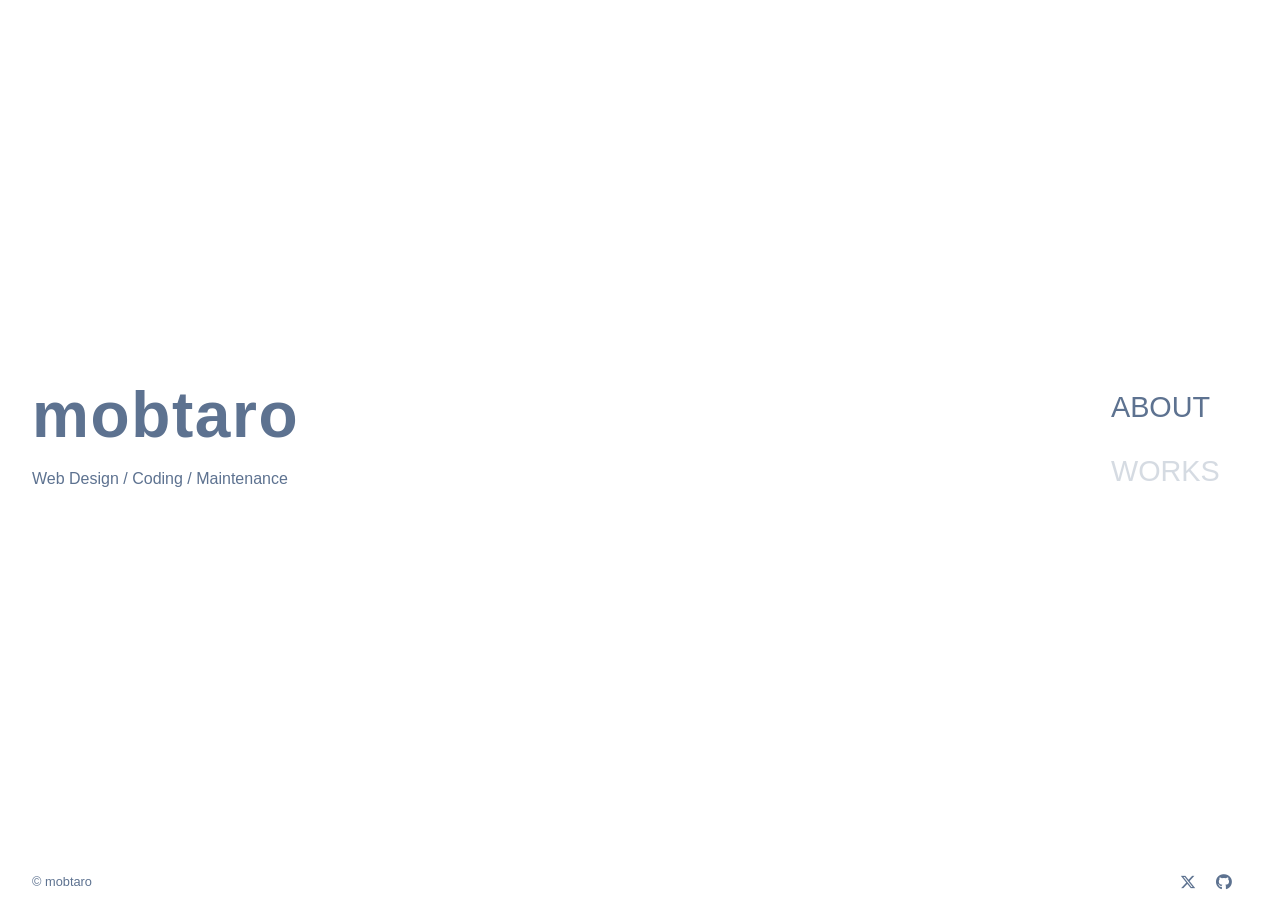
<file: index.html>
<!DOCTYPE html>
<html lang="ja">
<head>
<meta charset="UTF-8">
<meta name="viewport" content="width=device-width,initial-scale=1">
<link rel="shortcut icon" href="images/favicon.ico">
<title>mobtaro | HOME</title>
<meta name="description" content="mobtaroportfolio">
<meta name="keywords" content="tottokomobtaro,mobtaro,uchidayuri,内田有里,うちだゆり">
<link rel="stylesheet" href="css/reset.css">
<link rel="stylesheet" href="css/style.css">
<link rel="stylesheet" href="https://cdnjs.cloudflare.com/ajax/libs/font-awesome/6.5.0/css/all.min.css">
<script src="js/jquery-3.7.1.min.js" type="text/javascript"></script>
<script src="js/common.js" type="text/javascript"></script>

</head>

<body id="home">
    <div id="wrapper">

        <main class="fv">
            <section class="fv_content">
                <h1>mobtaro</h1>

                <p>Web Design / Coding / Maintenance</p>
            </section>

            <nav class="fv_nav" aria-label="Main navigation">
                <ul  class="fv_nav_list">
                    <li><a href="about.html">ABOUT</a></li>
                    <li><a href="works.html">WORKS</a></li>
                    <li><a href="contact.html">CONTACT</a></li>
                </ul>
            </nav>

        </main>

    </div><!---wrapper-->


    <footer>
        <p class="copy"><a href="index.html"><small>&copy; mobtaro</small></a></p>
        <div class="sns">
            <a href="https://x.com/mobtaroooo" target="_blank"><i class="fa-brands fa-x-twitter"></i></a>
            <a href="https://github.com/tottokomobtaro" target="_blank" ><i class="fa-brands fa-github"></i></a>
        </div>
    </footer>

</body>

</html>
</file>
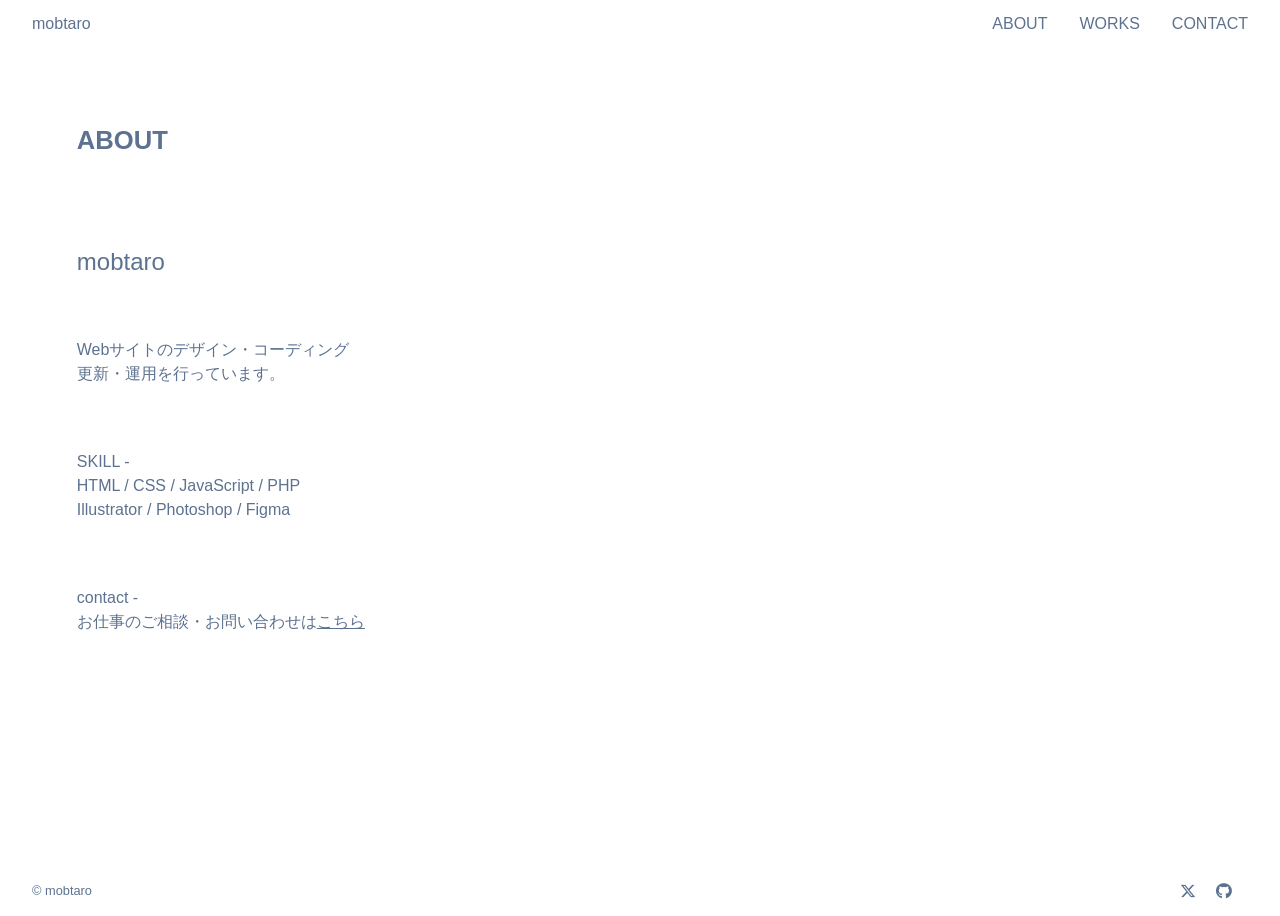
<file: about.html>
<!DOCTYPE html>
<html lang="ja">
<head>
<meta charset="UTF-8">
<meta name="viewport" content="width=device-width,initial-scale=1">
<link rel="shortcut icon" href="images/favicon.ico">
<title>mobtaro | ABOUT</title>
<meta name="description" content="mobtaroportfolio">
<meta name="keywords" content="tottokomobtaro,mobtaro,uchidayuri,内田有里,うちだゆり">
<link rel="stylesheet" href="css/reset.css">
<link rel="stylesheet" href="css/style.css">
<link rel="stylesheet" href="https://cdnjs.cloudflare.com/ajax/libs/font-awesome/6.5.0/css/all.min.css">
<script src="js/jquery-3.7.1.min.js" type="text/javascript"></script>
<script src="js/common.js" type="text/javascript"></script>

</head>

<body id="home">
    <div id="wrapper">
        <header>
            <div class="nav">
                <div class="logo"><a href="index.html" alt="logo">mobtaro</a></div>
                <nav>
                    <ul>
                        <li><a href="about.html">ABOUT</a></li>
                        <li><a href="works.html">WORKS</a></li>
                        <li><a href="contact.html">CONTACT</a></li>
                    </ul>
                </nav>
            </div>    
            
            <!---ハンバーガーメニュー--->
            <nav class="menu">
                <div class="hamburger">
                    <span></span>
                    <span></span>
                    <span></span>
                </div>
                <ul>
                    <li><a href="index.html">TOP</a></li>
                    <li><a href="about.html">ABOUT</a></li>
                    <li><a href="works.html">WORKS</a></li>
                    <li><a href="contact.html">CONTACT</a></li>
                </ul>
            </nav>
            <!---ハンバーガーメニュー--->
            
        </header>

        <main class="about">
            <h1>ABOUT</h1>

            <div class="about_text">
                <h2>mobtaro</h2>
                <p>
                    Webサイトのデザイン・コーディング<br>
                    更新・運用を行っています。
                </p>
                <p>
                    SKILL -<br>
                    HTML / CSS / JavaScript / PHP<br>
                    Illustrator / Photoshop / Figma
                </p>
                <p>
                    contact -<br>
                    お仕事のご相談・お問い合わせは<a href="contact.html">こちら</a>
                </p>
            </div>



        </main>

       

    </div><!---wrapper-->

    <footer>
        <p class="copy"><a href="index.html"><small>&copy; mobtaro</small></a></p>
        <div class="sns">
            <a href="https://x.com/mobtaroooo" target="_blank"><i class="fa-brands fa-x-twitter"></i></a>
            <a href="https://github.com/tottokomobtaro" target="_blank" ><i class="fa-brands fa-github"></i></a>
        </div>
    </footer>

</body>

</html>
</file>
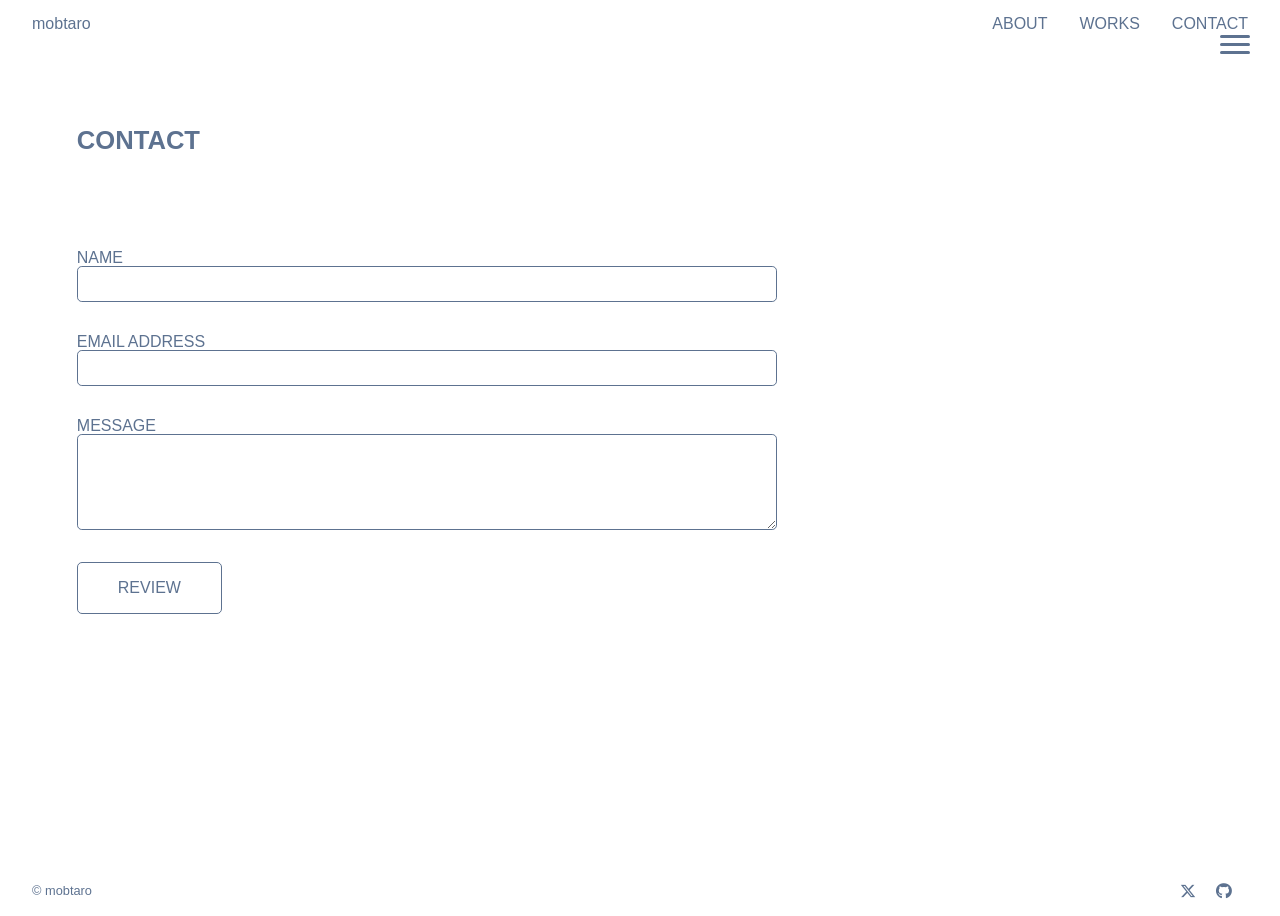
<file: contact.html>
<!DOCTYPE html>
<html lang="ja">
<head>
<meta charset="UTF-8">
<meta name="viewport" content="width=device-width,initial-scale=1">
<link rel="shortcut icon" href="images/favicon.ico">
<title>mobtaro | CONTACT</title>
<meta name="description" content="mobtaroportfolio">
<meta name="keywords" content="tottokomobtaro,mobtaro,uchidayuri,内田有里,うちだゆり">
<link rel="stylesheet" href="css/reset.css">
<link rel="stylesheet" href="css/style.css">
<link rel="stylesheet" href="https://cdnjs.cloudflare.com/ajax/libs/font-awesome/6.5.0/css/all.min.css">
<script src="js/jquery-3.7.1.min.js" type="text/javascript"></script>
<script src="js/common.js" type="text/javascript"></script>
<script src="js/contact.js" defer></script>

</head>

<body id="home">
    <div id="wrapper">
        <header>
            <div class="nav">
                <div class="logo"><a href="index.html" alt="logo">mobtaro</a></div>
                <nav>
                    <ul>
                        <li><a href="about.html">ABOUT</a></li>
                        <li><a href="works.html">WORKS</a></li>
                        <li><a href="contact.html">CONTACT</a></li>
                    </ul>
                </nav>
            </div>    
            
            <!---ハンバーガーメニュー--->
            <nav class="menu">
                <div class="hamburger">
                    <span></span>
                    <span></span>
                    <span></span>
                </div>
                <ul>
                    <li><a href="index.html">TOP</a></li>
                    <li><a href="about.html">ABOUT</a></li>
                    <li><a href="works.html">WORKS</a></li>
                    <li><a href="contact.html">CONTACT</a></li>
                </ul>
            </nav>
            <!---ハンバーガーメニュー--->
            
        </header>

        <main class="contact_p">
            <h1>CONTACT</h1>
            

            <div class="contact">
                <form id="contactForm" action="confirm.php" method="post">
                    <label for="name">NAME</label>
                    <input type="text" id="name" name="name" required>

                    <label for="email">EMAIL ADDRESS</label>
                    <input type="email" id="email" name="email" required>

                    <label for="message">MESSAGE</label>
                    <textarea id="message" name="message" rows="5" required></textarea>

                    <button type="submit" class="review">REVIEW</button>
                </form>
            </div>
        </main>

        
    </div><!---wrapper-->

    <footer>
        <p class="copy"><a href="index.html"><small>&copy; mobtaro</small></a></p>
        <div class="sns">
            <a href="https://x.com/mobtaroooo" target="_blank"><i class="fa-brands fa-x-twitter"></i></a>
            <a href="https://github.com/tottokomobtaro" target="_blank" ><i class="fa-brands fa-github"></i></a>
        </div>
    </footer>

</body>

</html>
</file>
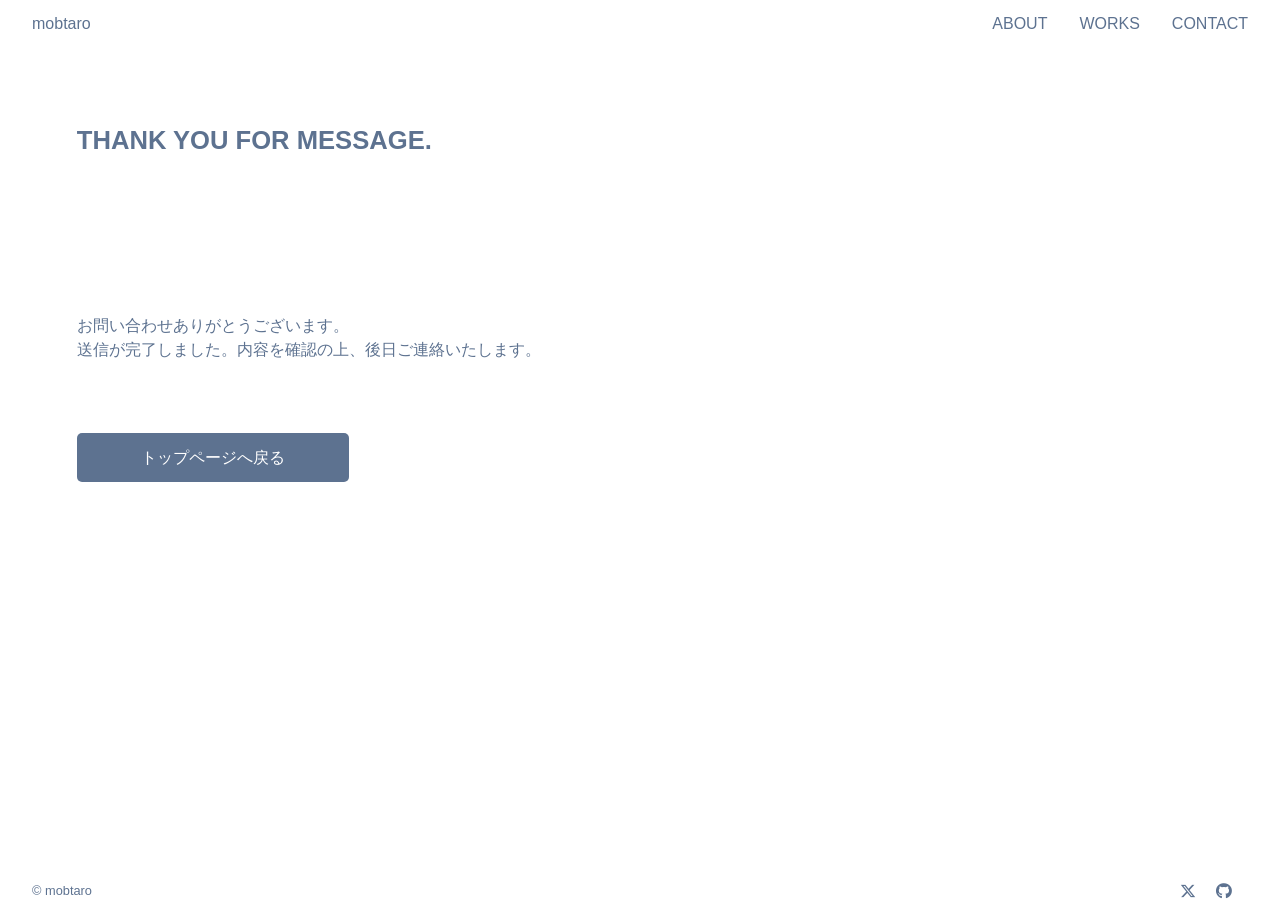
<file: thanks.html>
<!DOCTYPE html>
<html lang="ja">
<head>
<meta charset="UTF-8">
<meta name="viewport" content="width=device-width,initial-scale=1">
<link rel="shortcut icon" href="images/favicon.ico">
  <title>お問い合わせありがとうございました | mobtaro</title>
<meta name="description" content="mobtaroportfolio">
<meta name="keywords" content="tottokomobtaro,mobtaro,uchidayuri,内田有里,うちだゆり">
<link rel="stylesheet" href="css/reset.css">
<link rel="stylesheet" href="css/style.css">
<link rel="stylesheet" href="https://cdnjs.cloudflare.com/ajax/libs/font-awesome/6.5.0/css/all.min.css">
<script src="js/jquery-3.7.1.min.js" type="text/javascript"></script>
<script src="js/common.js" type="text/javascript"></script>
<script src="js/contact.js" defer></script>
</head>

<body id="home">
  <div id="wrapper">
        <header>
            <div class="nav">
                <div class="logo"><a href="index.html" alt="logo">mobtaro</a></div>
                <nav>
                    <ul>
                        <li><a href="about.html">ABOUT</a></li>
                        <li><a href="works.html">WORKS</a></li>
                        <li><a href="contact.html">CONTACT</a></li>
                    </ul>
                </nav>
            </div>    
            
            <!---ハンバーガーメニュー--->
            <nav class="menu">
                <div class="hamburger">
                    <span></span>
                    <span></span>
                    <span></span>
                </div>
                <ul>
                    <li><a href="index.html">TOP</a></li>
                    <li><a href="about.html">ABOUT</a></li>
                    <li><a href="works.html">WORKS</a></li>
                    <li><a href="contact.html">CONTACT</a></li>
                </ul>
            </nav>
            <!---ハンバーガーメニュー--->
            
        </header>

        <main class="contact_p">
            <h1>THANK YOU FOR MESSAGE.</h1>

            <div class="contact thanks">
                <p>
                    お問い合わせありがとうございます。<br>
                    送信が完了しました。内容を確認の上、後日ご連絡いたします。
                </p>
                <a href="index.html">トップページへ戻る</a>
            </div>
        </main>

    </div><!---wrapper-->

    <footer>
        <p class="copy"><a href="index.html"><small>&copy; mobtaro</small></a></p>
        <div class="sns">
            <a href="https://x.com/mobtaroooo" target="_blank"><i class="fa-brands fa-x-twitter"></i></a>
            <a href="https://github.com/tottokomobtaro" target="_blank" ><i class="fa-brands fa-github"></i></a>
        </div>
    </footer>

</body>
</html>
</file>
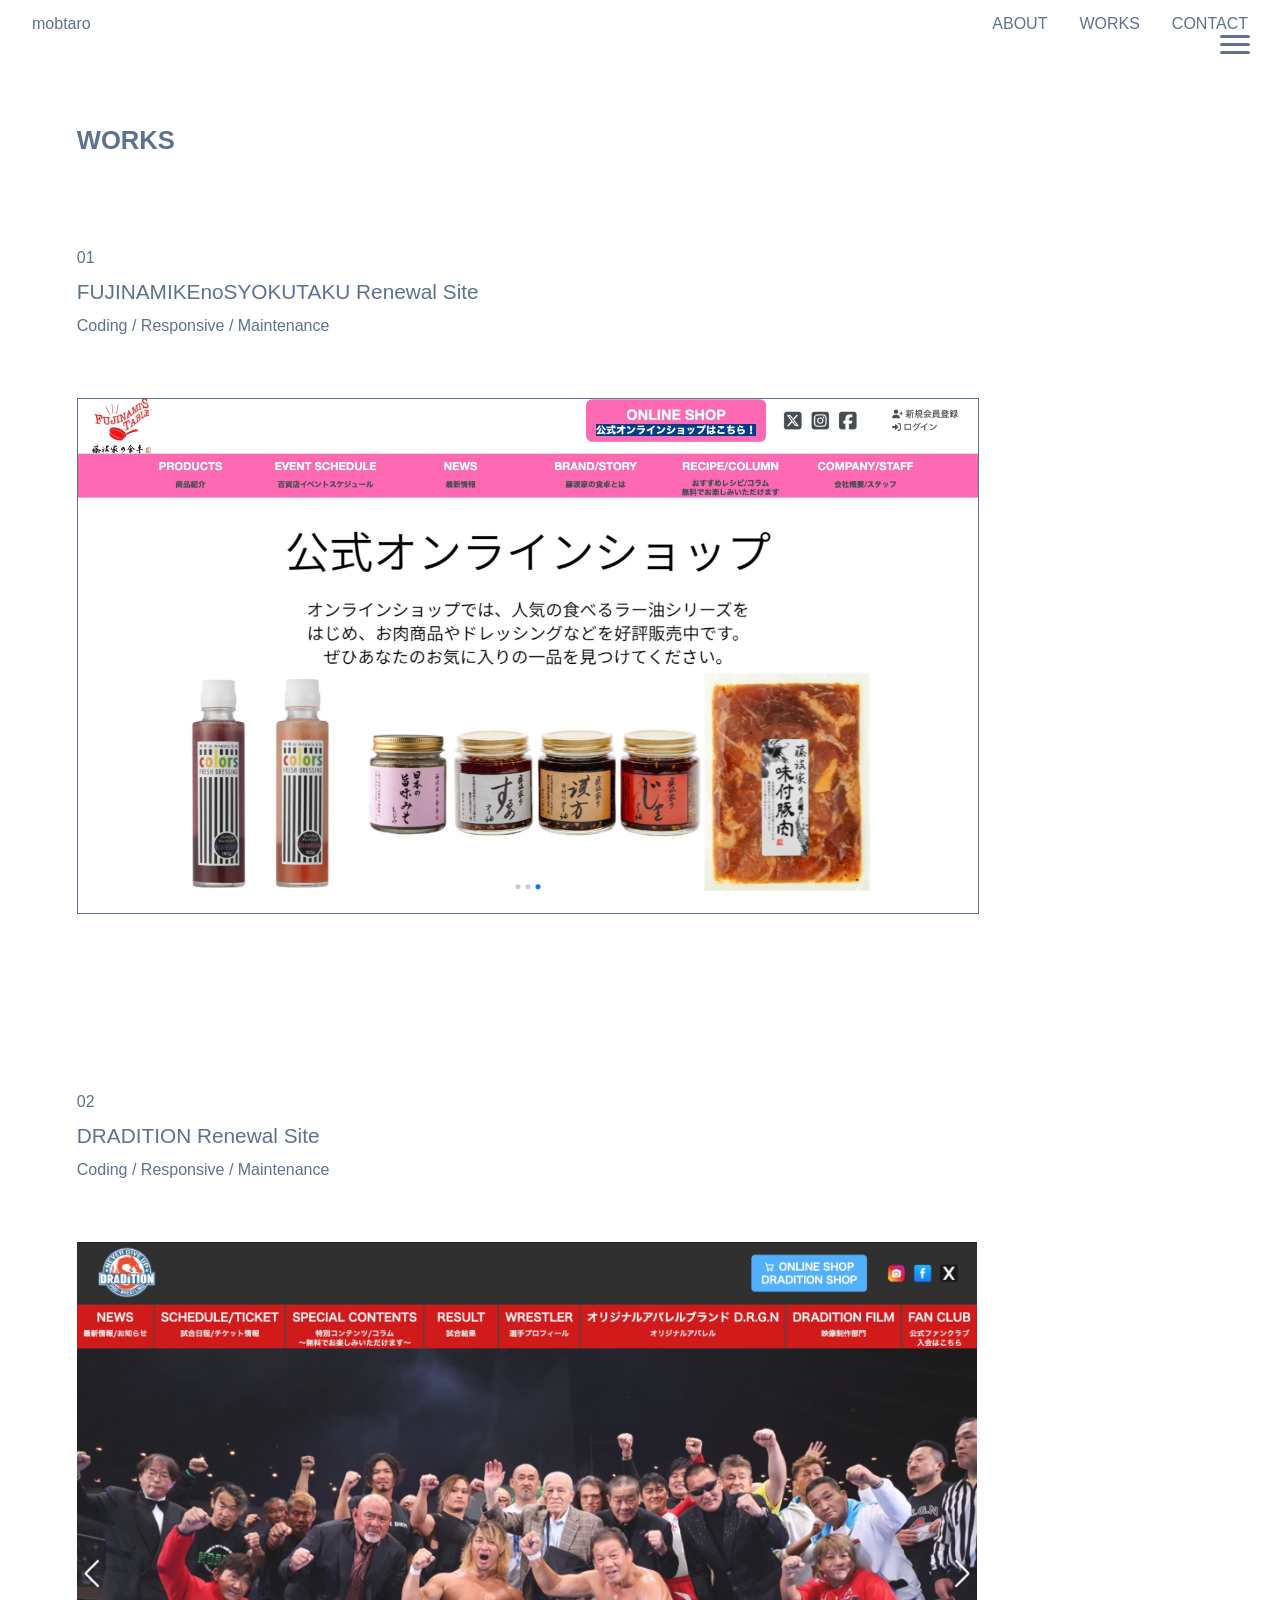
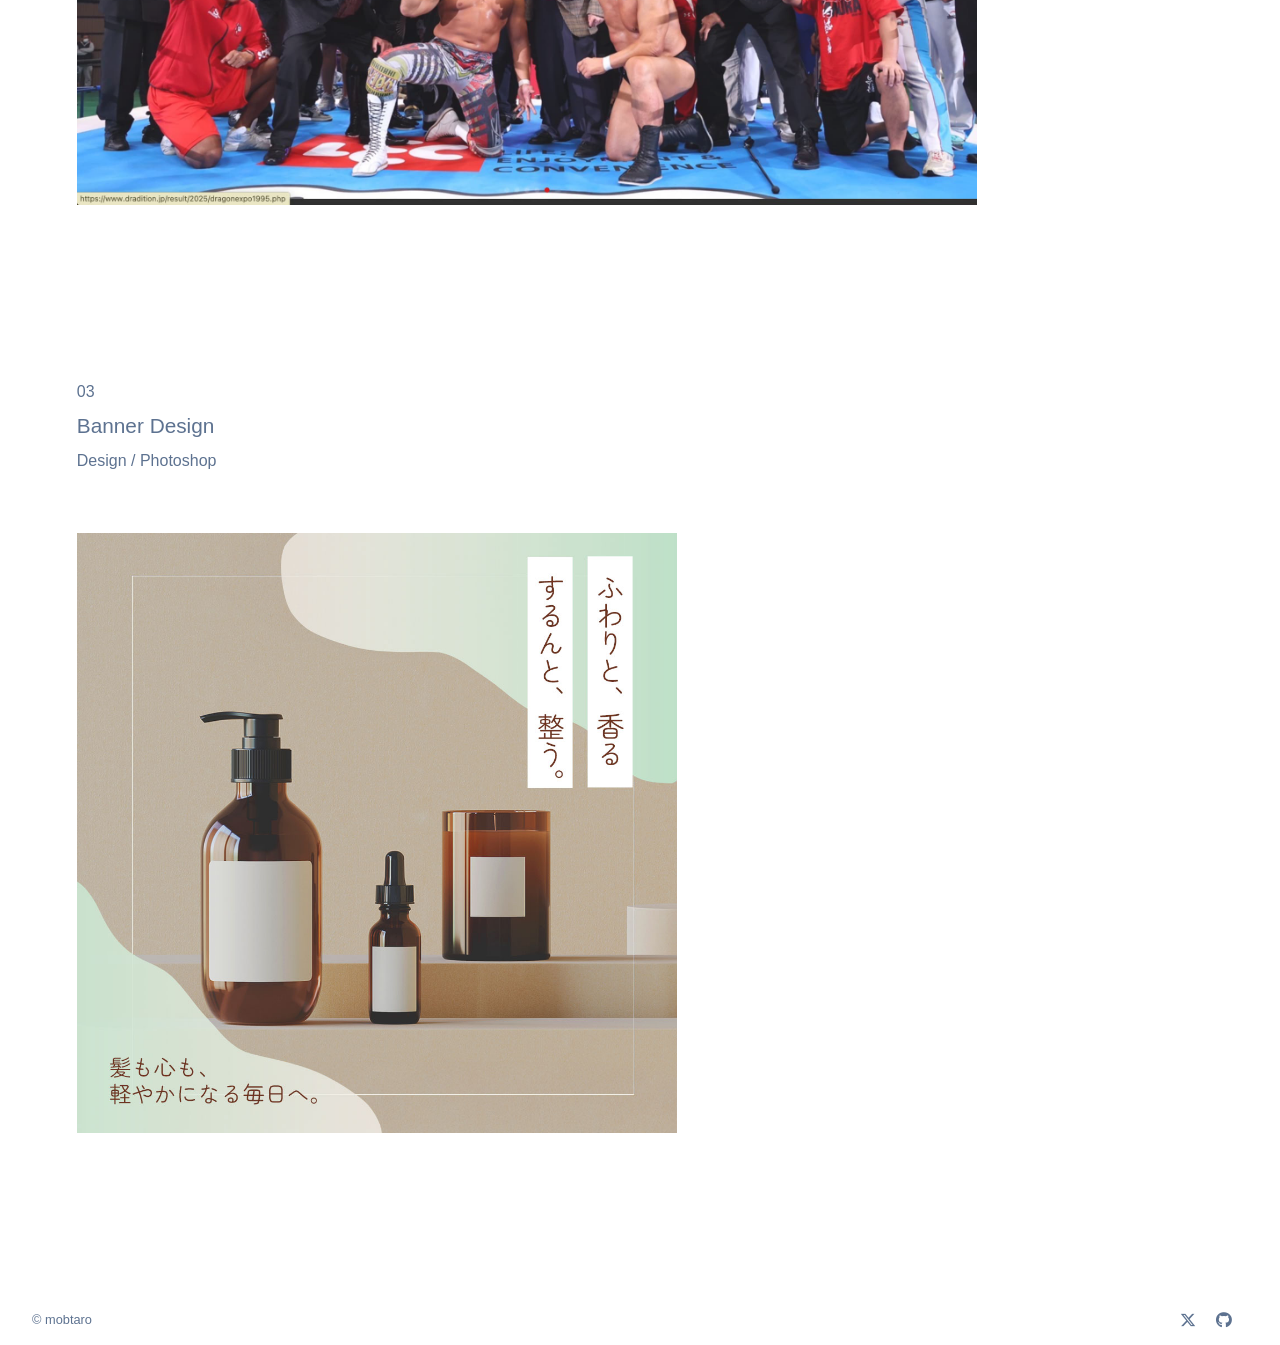
<file: works.html>
<!DOCTYPE html>
<html lang="ja">
<head>
<meta charset="UTF-8">
<meta name="viewport" content="width=device-width,initial-scale=1">
<link rel="shortcut icon" href="images/favicon.ico">
<title>mobtaro | WORKS</title>
<meta name="description" content="mobtaroportfolio">
<meta name="keywords" content="tottokomobtaro,mobtaro,uchidayuri,内田有里,うちだゆり">
<link rel="stylesheet" href="css/reset.css">
<link rel="stylesheet" href="css/style.css">
<link rel="stylesheet" href="https://cdnjs.cloudflare.com/ajax/libs/font-awesome/6.5.0/css/all.min.css">
<script src="js/jquery-3.7.1.min.js" type="text/javascript"></script>
<script src="js/common.js" type="text/javascript"></script>

</head>

<body id="home">
    <div id="wrapper">
        <header>
            <div class="nav">
                <div class="logo"><a href="index.html" alt="logo">mobtaro</a></div>
                <nav>
                    <ul>
                        <li><a href="about.html">ABOUT</a></li>
                        <li><a href="works.html">WORKS</a></li>
                        <li><a href="contact.html">CONTACT</a></li>
                    </ul>
                </nav>
            </div>    
            
            <!---ハンバーガーメニュー--->
            <nav class="menu">
                <div class="hamburger">
                    <span></span>
                    <span></span>
                    <span></span>
                </div>
                <ul>
                    <li><a href="index.html">TOP</a></li>
                    <li><a href="about.html">ABOUT</a></li>
                    <li><a href="works.html">WORKS</a></li>
                    <li><a href="contact.html">CONTACT</a></li>
                </ul>
            </nav>
            <!---ハンバーガーメニュー--->
            
        </header>

        <main class="works">
            <h1>WORKS</h1>

            <section class="work_item">
                <p class="work_nam">01</p>
                <h2>FUJINAMIKEnoSYOKUTAKU Renewal Site</h2>
                <p class="work_meta">Coding / Responsive / Maintenance</p>
                <a href="page/works_fujinamike.html"><img class="work_img img_border" src="images/fujinamike.jpg" alt=""></a>
            </section>

            <section class="work_item">
                <p class="work_nam">02</p>
                <h2>DRADITION Renewal Site</h2>
                <p class="work_meta">Coding / Responsive / Maintenance</p>
                <a href="page/works_dradition.html"><img class="work_img img-opy" src="images/dradition.jpg" alt=""></a>
            </section>

            <section class="work_item">
                <p class="work_nam">03</p>
                <h2>Banner Design</h2>
                <p class="work_meta">Design / Photoshop</p>
                <a href="page/works_Banner.html"><img class="work_img_b" src="images/banner4.jpg" alt=""></a>
            </section>


        </main>

       

    </div><!---wrapper-->

    <footer>
        <p class="copy"><a href="index.html"><small>&copy; mobtaro</small></a></p>
        <div class="sns">
            <a href="https://x.com/mobtaroooo" target="_blank"><i class="fa-brands fa-x-twitter"></i></a>
            <a href="https://github.com/tottokomobtaro" target="_blank" ><i class="fa-brands fa-github"></i></a>
        </div>
    </footer>

</body>

</html>
</file>
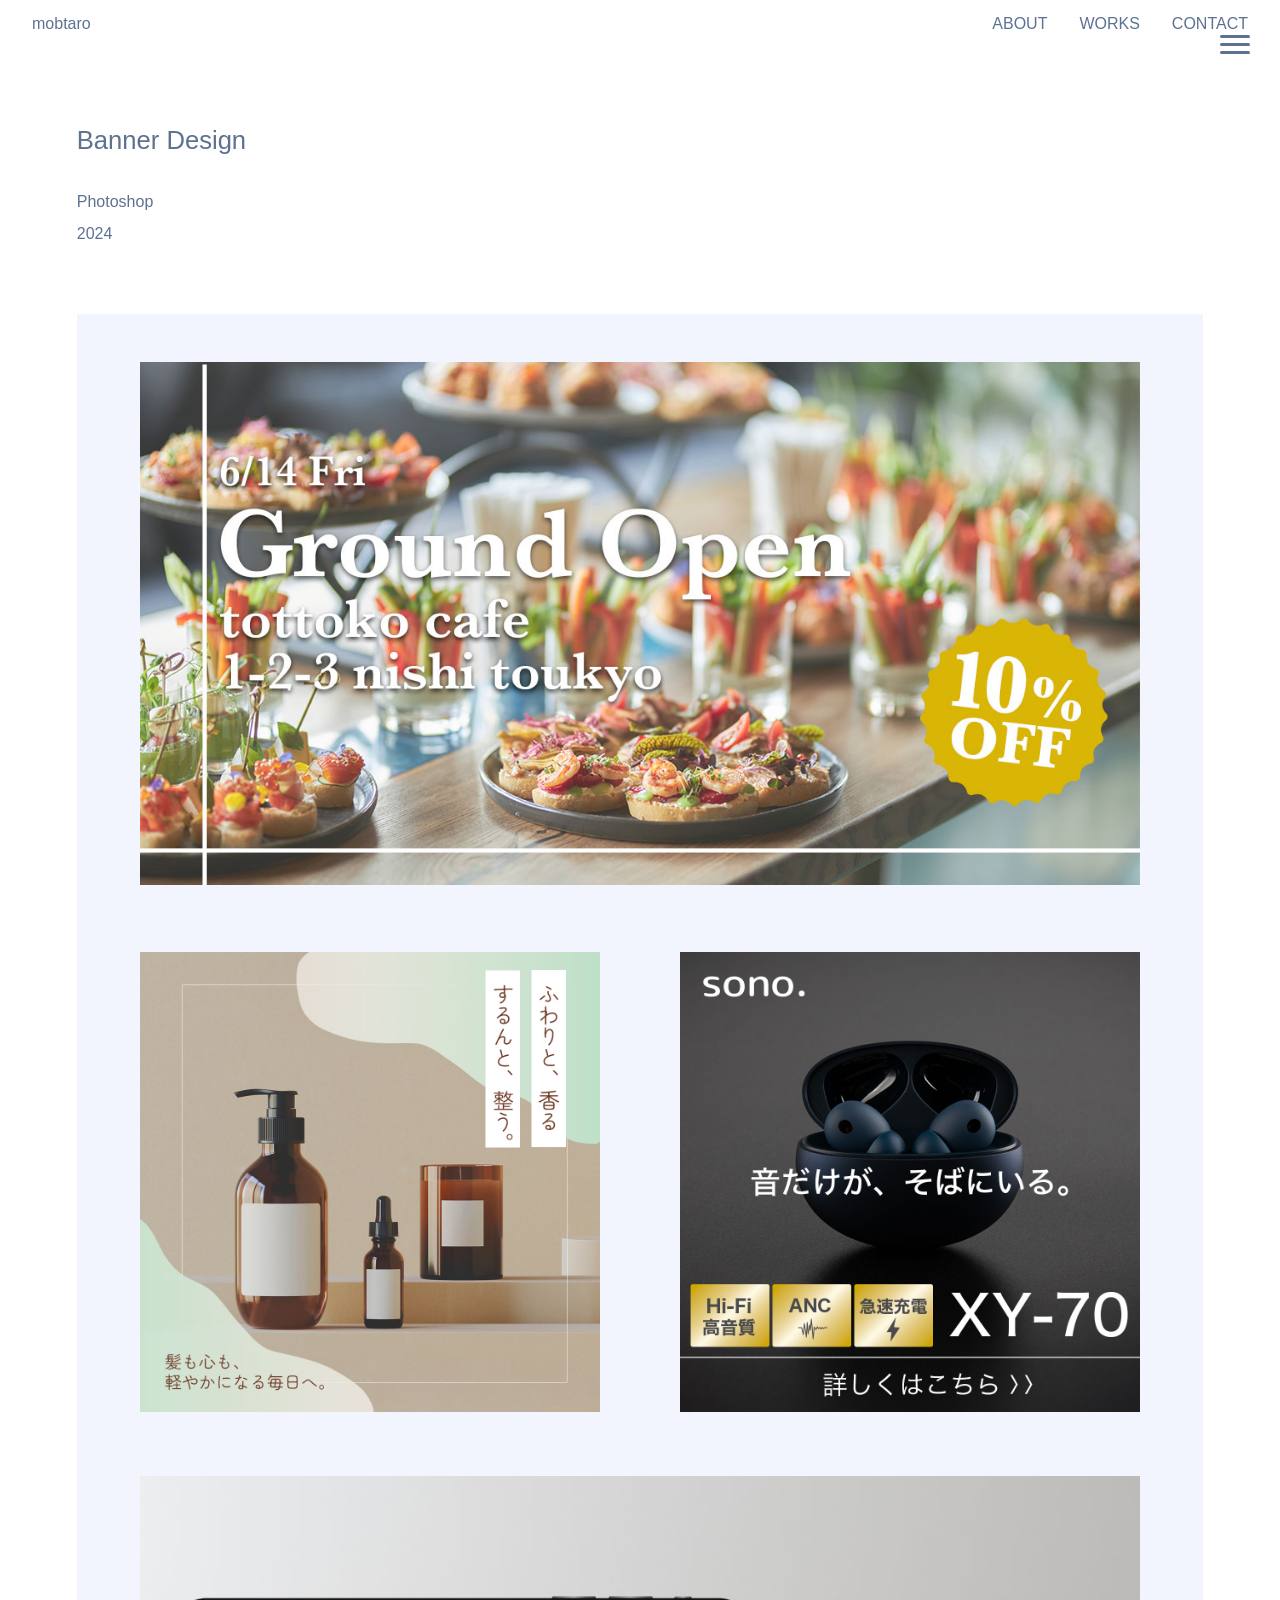
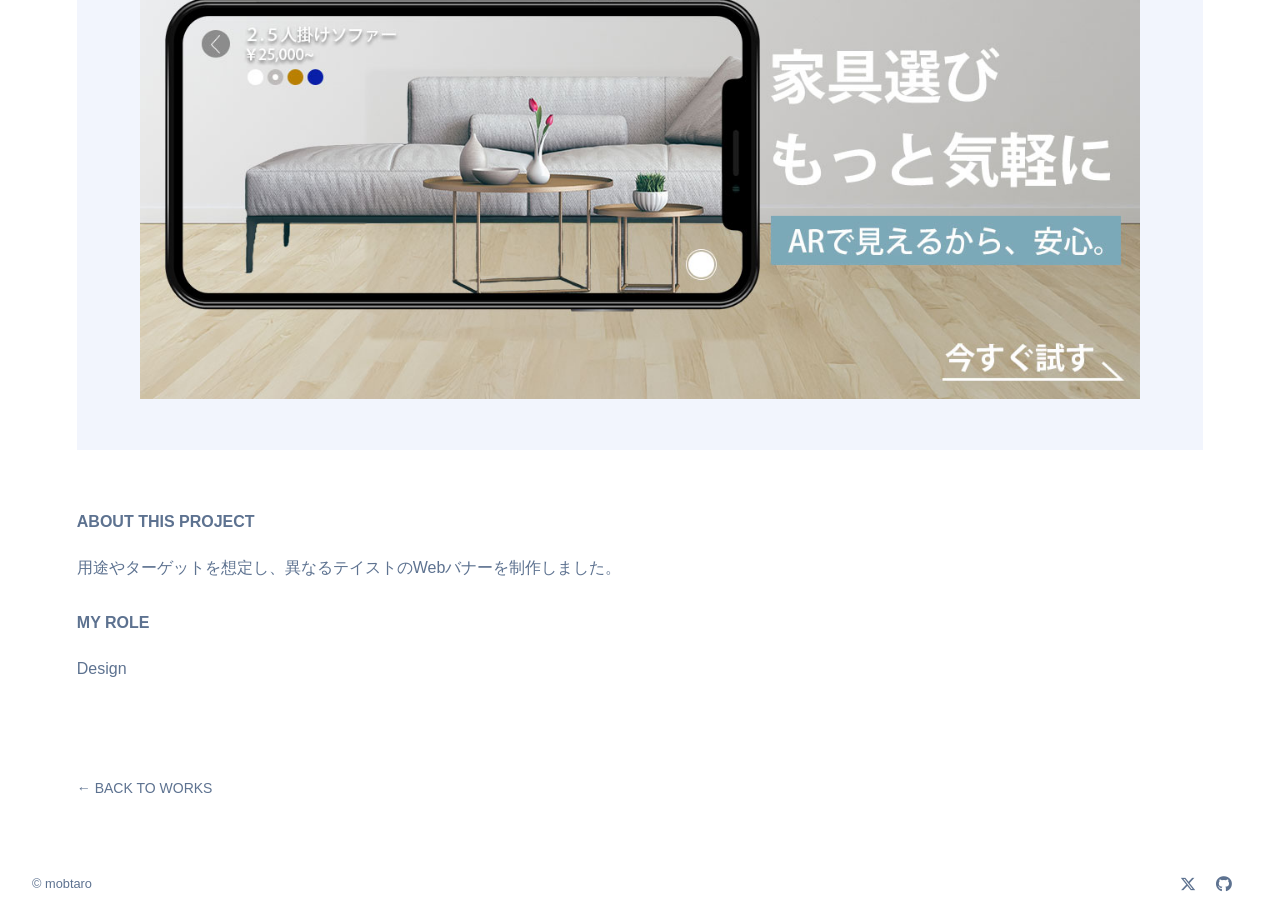
<file: page/works_Banner.html>
<!DOCTYPE html>
<html lang="ja">
<head>
<meta charset="UTF-8">
<meta name="viewport" content="width=device-width,initial-scale=1">
<link rel="shortcut icon" href="../images/favicon.ico">
<title>mobtaro | WORKS</title>
<meta name="description" content="mobtaroportfolio">
<meta name="keywords" content="tottokomobtaro,mobtaro,uchidayuri,内田有里,うちだゆり">
<link rel="stylesheet" href="../css/reset.css">
<link rel="stylesheet" href="../css/style.css">
<link rel="stylesheet" href="https://cdnjs.cloudflare.com/ajax/libs/font-awesome/6.5.0/css/all.min.css">
<script src="../js/jquery-3.7.1.min.js" type="text/javascript"></script>
<script src="../js/common.js" type="text/javascript"></script>

</head>

<body id="home">
    <div id="wrapper">
        <header>
            <div class="nav">
                <div class="logo"><a href="../index.html" alt="logo">mobtaro</a></div>
                <nav>
                    <ul>
                        <li><a href="../about.html">ABOUT</a></li>
                        <li><a href="../works.html">WORKS</a></li>
                        <li><a href="../contact.html">CONTACT</a></li>
                    </ul>
                </nav>
            </div>    
            
            <!---ハンバーガーメニュー--->
            <nav class="menu">
                <div class="hamburger">
                    <span></span>
                    <span></span>
                    <span></span>
                </div>
                <ul>
                    <li><a href="../index.html">TOP</a></li>
                    <li><a href="../about.html">ABOUT</a></li>
                    <li><a href="../works.html">WORKS</a></li>
                    <li><a href="../contact.html">CONTACT</a></li>
                </ul>
            </nav>
            <!---ハンバーガーメニュー--->
            
        </header>

        <main class="works_detail">
            <section class="detail_head">
                <h1>Banner Design</h1>
                <div class="work_text">
                    <p>Photoshop</p>
                    <p>2024</p>
                </div>
            </section>

            <section class="work_v">

                <div class="work_vs">
                    <img class="wide" src="images/banner1.jpg" alt="">
                    <div  class="work_vis_glid">
                        <img src="images/banner2.jpg" alt="">
                        <img src="images/banner3.jpg" alt="">
                    </div>
                    <img class="wide" src="images/banner4.jpg" alt="">
                </div>
            </section>

            <section class="work_explanation">
                <h2>ABOUT THIS PROJECT</h2>
                <p>用途やターゲットを想定し、異なるテイストのWebバナーを制作しました。</p>

                <h2>MY ROLE</h2>
                <p>Design</p>
            </section>
            
            <div>
                <a href="../works.html" class="back_works">← BACK TO WORKS</a>
            </div>

            
        </main>

       

    </div><!---wrapper-->

    <footer>
        <p class="copy"><a href="../index.html"><small>&copy; mobtaro</small></a></p>
        <div class="sns">
            <a href="https://x.com/mobtaroooo" target="_blank"><i class="fa-brands fa-x-twitter"></i></a>
            <a href="https://github.com/tottokomobtaro" target="_blank" ><i class="fa-brands fa-github"></i></a>
        </div>
    </footer>

</body>
</file>
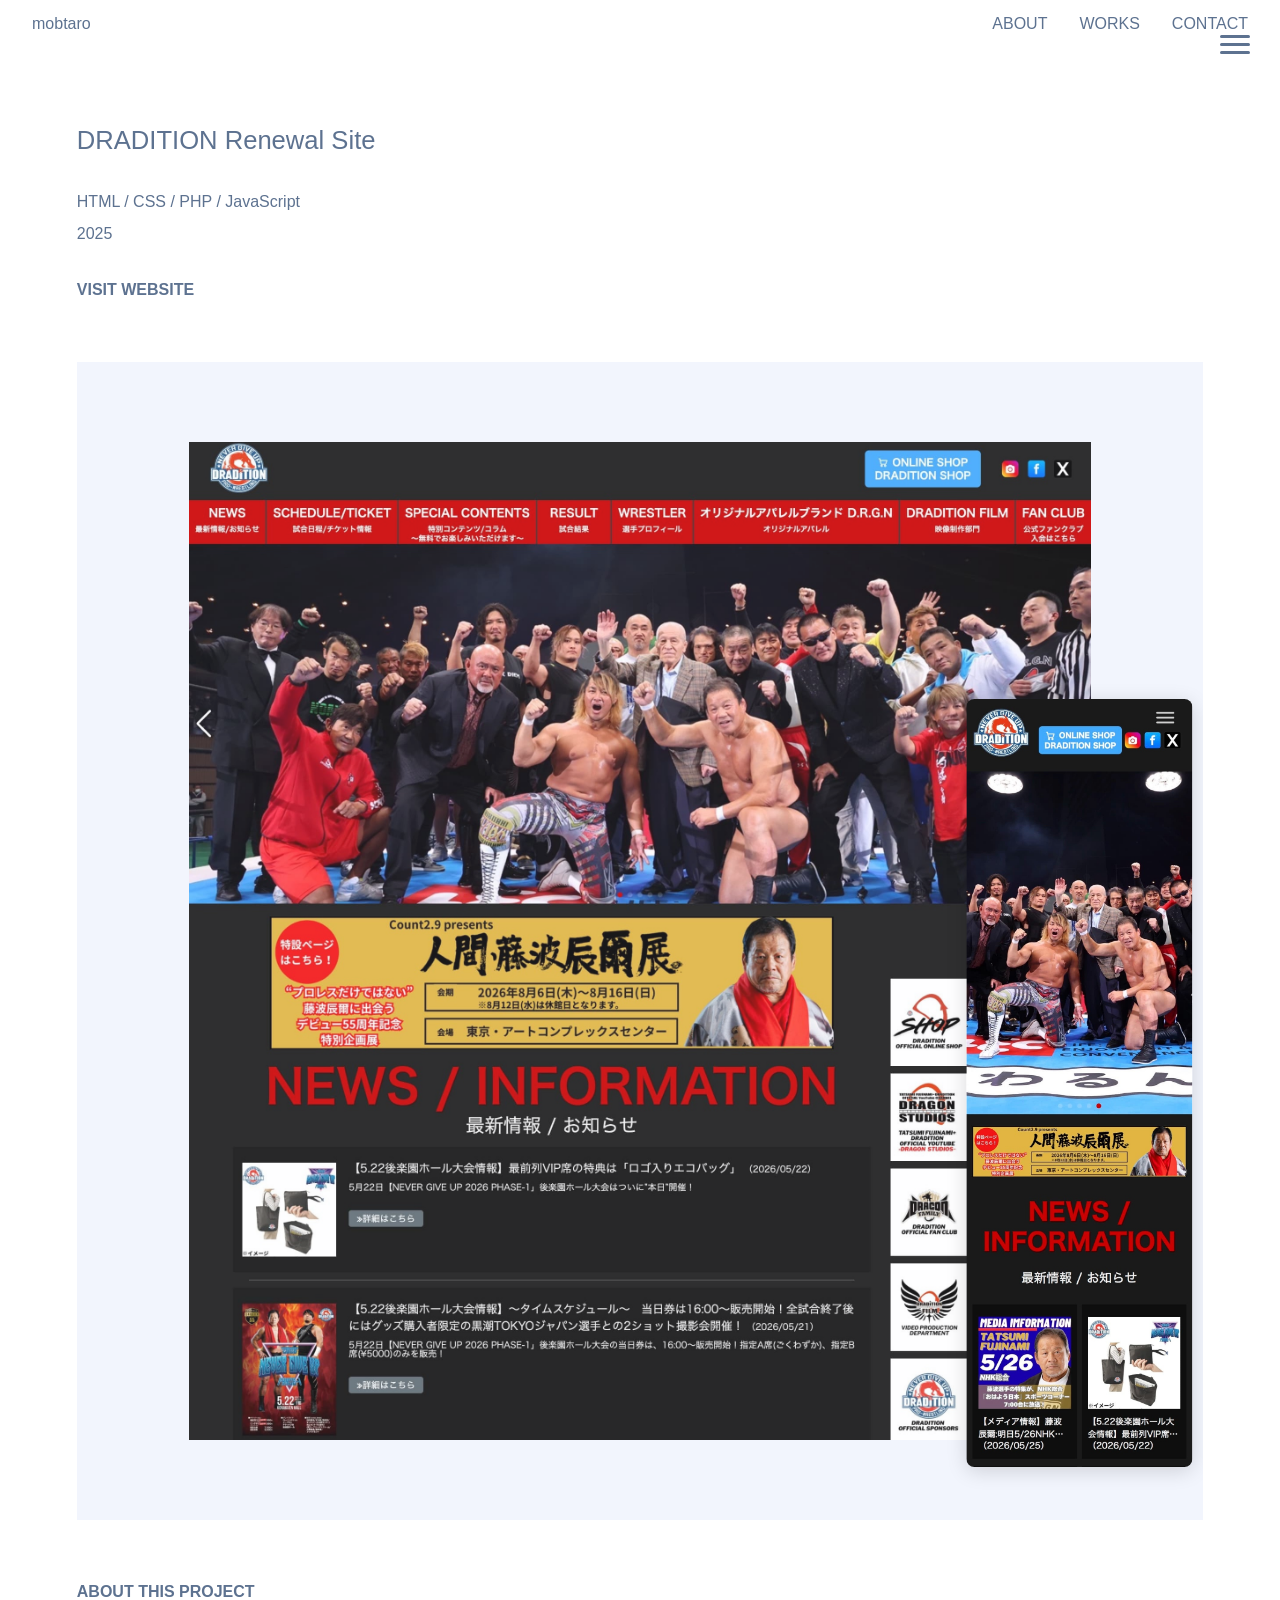
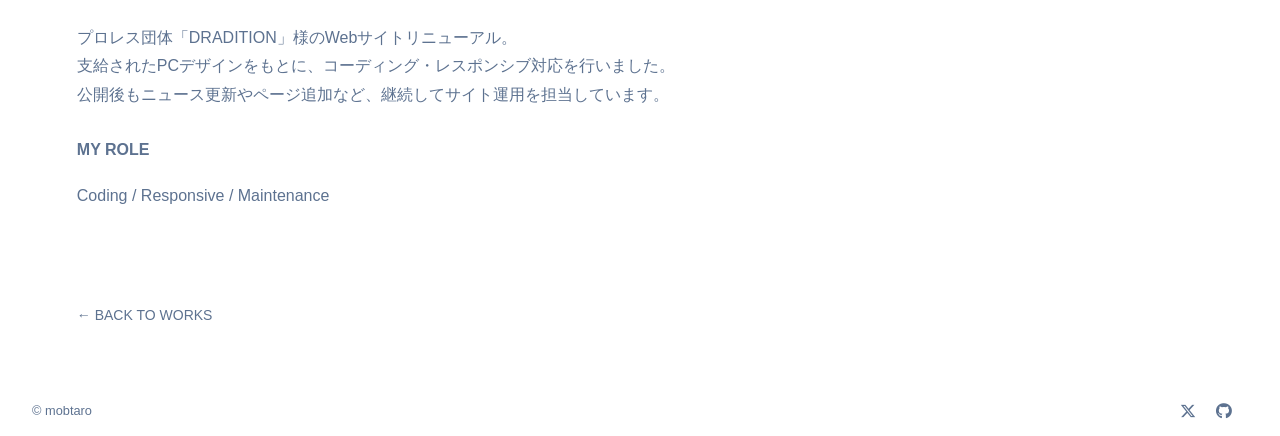
<file: page/works_dradition.html>
<!DOCTYPE html>
<html lang="ja">
<head>
<meta charset="UTF-8">
<meta name="viewport" content="width=device-width,initial-scale=1">
<link rel="shortcut icon" href="../images/favicon.ico">
<title>mobtaro | WORKS</title>
<meta name="description" content="mobtaroportfolio">
<meta name="keywords" content="tottokomobtaro,mobtaro,uchidayuri,内田有里,うちだゆり">
<link rel="stylesheet" href="../css/reset.css">
<link rel="stylesheet" href="../css/style.css">
<link rel="stylesheet" href="https://cdnjs.cloudflare.com/ajax/libs/font-awesome/6.5.0/css/all.min.css">
<script src="../js/jquery-3.7.1.min.js" type="text/javascript"></script>
<script src="../js/common.js" type="text/javascript"></script>

</head>

<body id="home">
    <div id="wrapper">
        <header>
            <div class="nav">
                <div class="logo"><a href="../index.html" alt="logo">mobtaro</a></div>
                <nav>
                    <ul>
                        <li><a href="../about.html">ABOUT</a></li>
                        <li><a href="../works.html">WORKS</a></li>
                        <li><a href="../contact.html">CONTACT</a></li>
                    </ul>
                </nav>
            </div>    
            
            <!---ハンバーガーメニュー--->
            <nav class="menu">
                <div class="hamburger">
                    <span></span>
                    <span></span>
                    <span></span>
                </div>
                <ul>
                    <li><a href="../index.html">TOP</a></li>
                    <li><a href="../about.html">ABOUT</a></li>
                    <li><a href="../works.html">WORKS</a></li>
                    <li><a href="../contact.html">CONTACT</a></li>
                </ul>
            </nav>
            <!---ハンバーガーメニュー--->
            
        </header>

        <main class="works_detail">
            <section class="detail_head">
                <h1>DRADITION Renewal Site</h1>
                <div class="work_text">
                    <p>HTML / CSS / PHP / JavaScript</p>
                    <p>2025</p>
                </div>
                <a class="work_link" href="https://www.dradition.jp/index" target="_blank" rel="noopener">VISIT WEBSITE</a>
            </section>

            <section class="work_v">

                <div class="work_vis">
                    <img class="main_img" src="images/dradition.jpg" alt="">

                    <div class="work_grid">
                            <img src="images/dradition_s.jpg" alt="">
                    </div>
                </div>
            </section>

            <section class="work_explanation">
                <h2>ABOUT THIS PROJECT</h2>
                <p>
                    プロレス団体「DRADITION」様のWebサイトリニューアル。<br>
                    支給されたPCデザインをもとに、コーディング・レスポンシブ対応を行いました。<br>
                    公開後もニュース更新やページ追加など、継続してサイト運用を担当しています。
                </p>

                <h2>MY ROLE</h2>
                <p>Coding / Responsive / Maintenance</p>
            </section>
            

            <div>
                <a href="../works.html" class="back_works">← BACK TO WORKS</a>
            </div>
            
        </main>

        

    </div><!---wrapper-->

    <footer>
        <p class="copy"><a href="../index.html"><small>&copy; mobtaro</small></a></p>
        <div class="sns">
            <a href="https://x.com/mobtaroooo" target="_blank"><i class="fa-brands fa-x-twitter"></i></a>
            <a href="https://github.com/tottokomobtaro" target="_blank" ><i class="fa-brands fa-github"></i></a>
        </div>
    </footer>

</body>
</file>
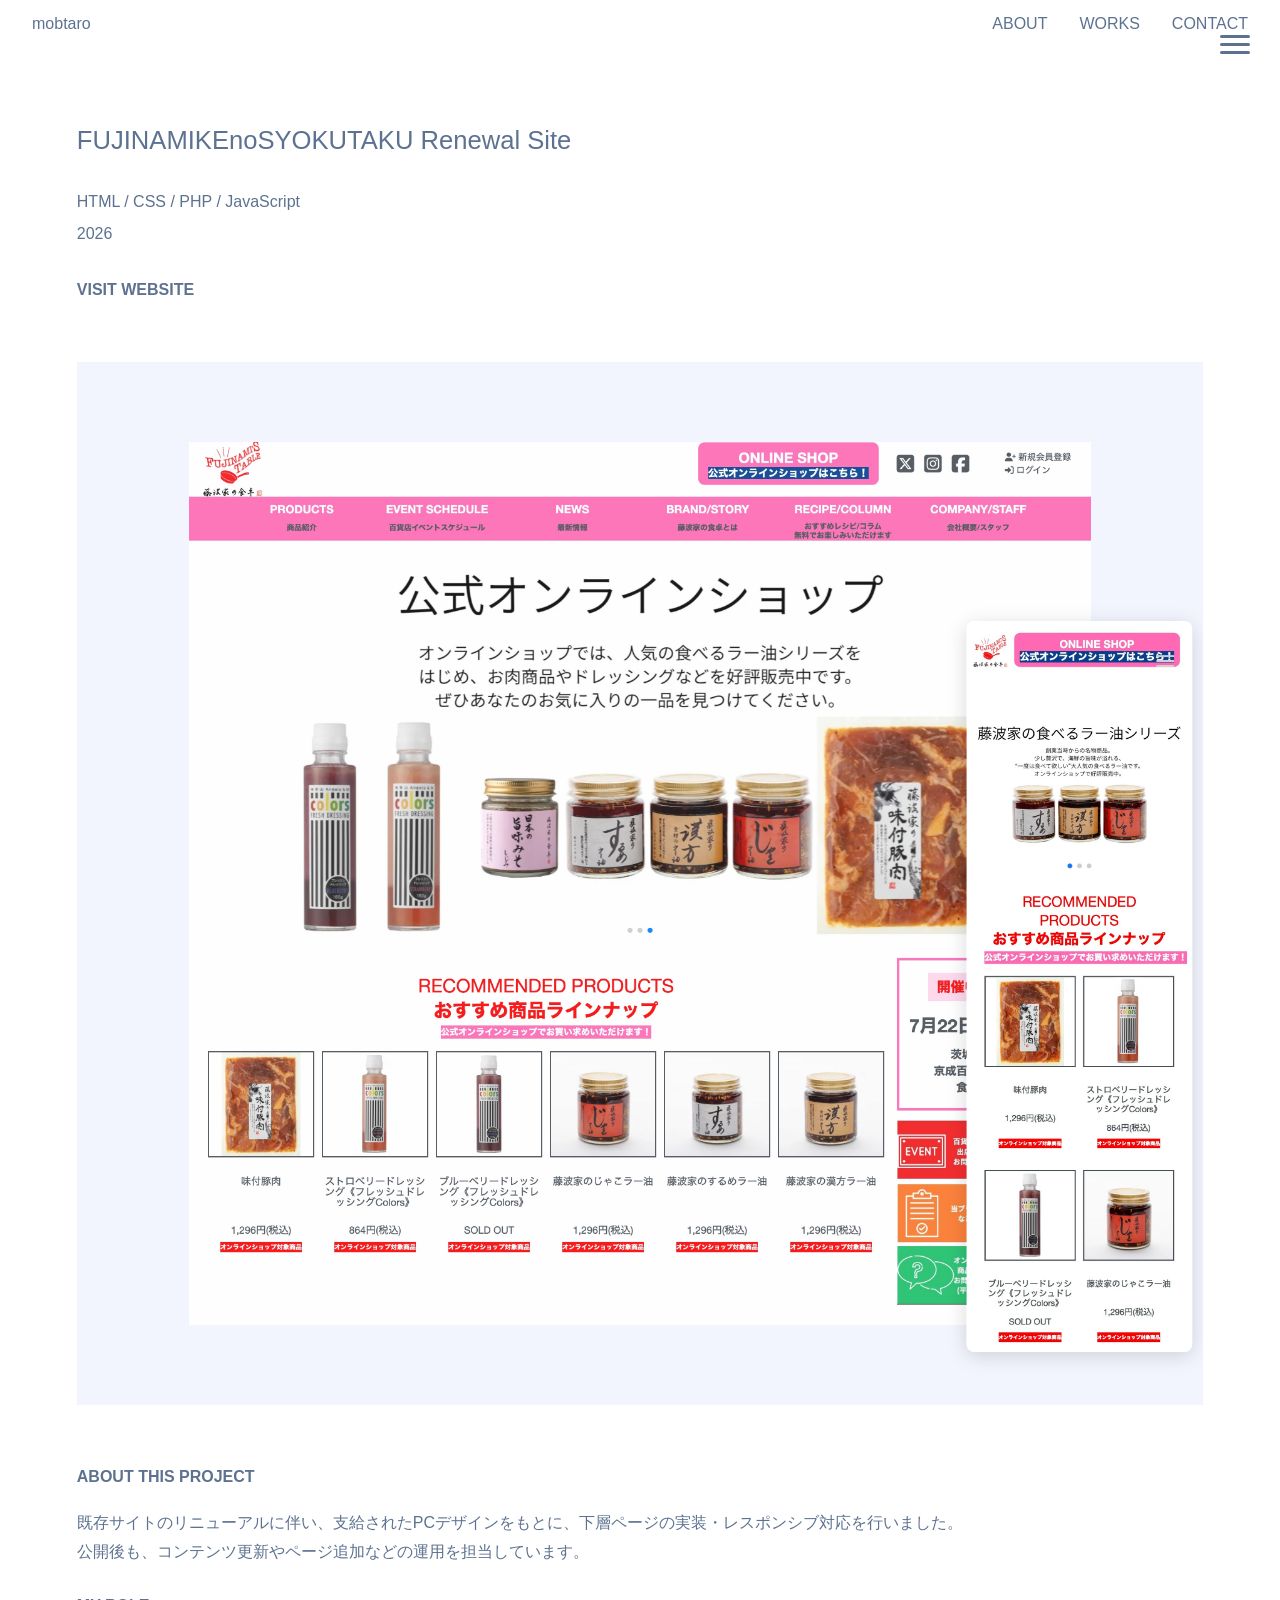
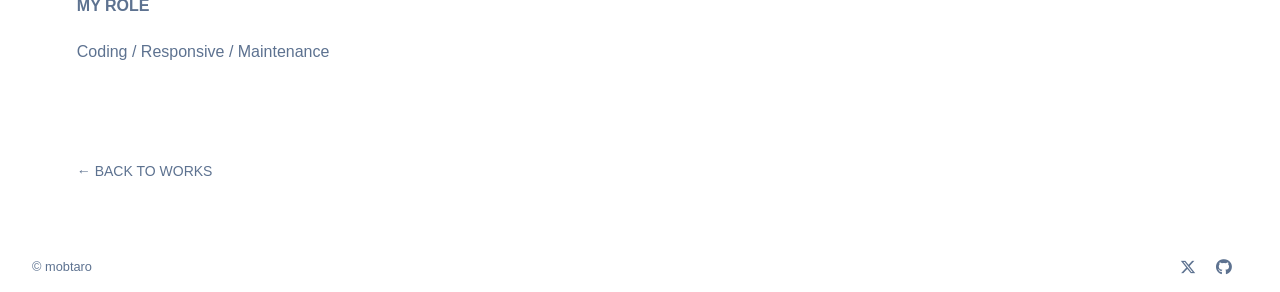
<file: page/works_fujinamike.html>
<!DOCTYPE html>
<html lang="ja">
<head>
<meta charset="UTF-8">
<meta name="viewport" content="width=device-width,initial-scale=1">
<link rel="shortcut icon" href="../images/favicon.ico">
<title>mobtaro | WORKS</title>
<meta name="description" content="mobtaroportfolio">
<meta name="keywords" content="tottokomobtaro,mobtaro,uchidayuri,内田有里,うちだゆり">
<link rel="stylesheet" href="../css/reset.css">
<link rel="stylesheet" href="../css/style.css">
<link rel="stylesheet" href="https://cdnjs.cloudflare.com/ajax/libs/font-awesome/6.5.0/css/all.min.css">
<script src="../js/jquery-3.7.1.min.js" type="text/javascript"></script>
<script src="../js/common.js" type="text/javascript"></script>

</head>

<body id="home">
    <div id="wrapper">
        <header>
            <div class="nav">
                <div class="logo"><a href="../index.html" alt="logo">mobtaro</a></div>
                <nav>
                    <ul>
                        <li><a href="../about.html">ABOUT</a></li>
                        <li><a href="../works.html">WORKS</a></li>
                        <li><a href="../contact.html">CONTACT</a></li>
                    </ul>
                </nav>
            </div>    
            
            <!---ハンバーガーメニュー--->
            <nav class="menu">
                <div class="hamburger">
                    <span></span>
                    <span></span>
                    <span></span>
                </div>
                <ul>
                    <li><a href="../index.html">TOP</a></li>
                    <li><a href="../about.html">ABOUT</a></li>
                    <li><a href="../works.html">WORKS</a></li>
                    <li><a href="../contact.html">CONTACT</a></li>
                </ul>
            </nav>
            <!---ハンバーガーメニュー--->
            
        </header>

        <main class="works_detail">
            <section class="detail_head">
                <h1>FUJINAMIKEnoSYOKUTAKU Renewal Site</h1>
                <div class="work_text">
                    <p>HTML / CSS / PHP / JavaScript</p>
                    <p>2026</p>
                </div>
                <a class="work_link" href="https://www.fujinami-ke.jp/" target="_blank" rel="noopener">VISIT WEBSITE</a>
            </section>

            <section class="work_v">

                <div class="work_vis">
                    <img class="main_img" src="images/fujinamike.jpg" alt="">

                    <div class="work_grid">
                            <img src="images/fujinamike_s.jpg" alt="">
                    </div>
                </div>
            </section>

            <section class="work_explanation">
                <h2>ABOUT THIS PROJECT</h2>
                <p>
                    既存サイトのリニューアルに伴い、支給されたPCデザインをもとに、下層ページの実装・レスポンシブ対応を行いました。<br>
                    公開後も、コンテンツ更新やページ追加などの運用を担当しています。
                </p>

                <h2>MY ROLE</h2>
                <p>Coding / Responsive / Maintenance</p>
            </section>
            
            <div>
                <a href="../works.html" class="back_works">← BACK TO WORKS</a>
            </div>

            
        </main>

       

    </div><!---wrapper-->

    <footer>
        <p class="copy"><a href="../index.html"><small>&copy; mobtaro</small></a></p>
        <div class="sns">
            <a href="https://x.com/mobtaroooo" target="_blank"><i class="fa-brands fa-x-twitter"></i></a>
            <a href="https://github.com/tottokomobtaro" target="_blank" ><i class="fa-brands fa-github"></i></a>
        </div>
    </footer>

</body>
</file>
<file: css/style.css>
@charset "utf-8";
/*********** kyoutuu ***********/
html{
  scroll-behavior:smooth;
  -webkit-text-size-adjust: 100%;
  text-size-adjust: 100%;
}
body{
	font-family:"ヒラギノ角ゴ Pro W3", "Hiragino Kaku Gothic Pro", "游ゴシック", "Yu Gothic", "游ゴシック体", "YuGothic", "Meiryo UI", "メイリオ", Meiryo, sans-serif;
  font-synthesis: none;
}
#wrapper{
  overflow: hidden;
  color: #5D7290;
}

/*********** header ************/
header {
  .logo,
  .nav nav {
    padding: 1rem 2rem;
  }
 
 .nav {
    display: flex;
    justify-content: space-between;

    a {
      text-decoration: none;
      color: #5D7290;
    }
    ul {
      display: flex;
      justify-content: center;
      gap: 2rem;
    }
  }

}
/*********** hamburgerMenu ************/
.menu {
  position: fixed;
  top: 0;
  right: -100%;
  width: 150px;
  height: 100%;
  color: #5D7290;
  transition: right 0.3s ease; /* スライドインのアニメーション */
  padding: 20px 30px 20px 20px;
  box-sizing: border-box;
  z-index: 30;
  background-color: rgba(255, 255, 255, 0.9);
  transition: none;

  ul {
    list-style-type: none;
    padding: 0;
    margin-top: 80px;

    li {
      padding: 20px 0;
      border-bottom: 1px solid #5D7290;

      a {
        color: #5D7290;
        text-decoration: none;
        display: block;
        position: relative;
        padding: 0 10px;
        z-index: 1;
        font-size: 0.8rem;
      }
      a::before {
        position: absolute;
        left: 0;
        width: 0;
        height: 100%;
        content: "";
        background-color: #adcffd;
        opacity: .7;
        transition: 0.3s;
        z-index: -1; 
      }
      a:hover::before {
        width: 100%;
      }
    }
  }
}
.menu.open {
  right: 0;
}
.hamburger {
  position: fixed;
  top: 30px;
  right: 30px;
  width: 30px;
  cursor: pointer;
  z-index: 20;
  opacity: 0; 
  display: none; 
  transition: opacity 0.5s ease;

  span {
    display: block;
    height: 3px;
    width: 100%;
    background-color: #5D7290;
    margin: 5px 0;
    transition: 0.4s;
    border-radius: 3px;
  }
}

/* バツ印に変化するスタイル */
.hamburger.active span:nth-child(1) {
  transform: rotate(45deg) translate(5px, 5px);
}
.hamburger.active span:nth-child(2) {
  opacity: 0;
}
.hamburger.active span:nth-child(3) {
  transform: rotate(-45deg) translate(6px, -6px);
}

/*====== 下に消える ======*/
.nav.DownMove, .menu.DownMove, .hamburger.DownMove {
	animation: DownAnime 0.5s forwards;
}
@keyframes DownAnime{
  from {
  	opacity: 0;
    transform: translateY(-100px);
  }
  to {
    opacity: 1;
    transform: translateY(0);
  }
}


/*********** footer ************/
footer {
  display: flex;
  justify-content:space-between;
  align-items: center;
  margin-bottom: 1rem;

   p {
    padding-left: 2rem;
    font-size: clamp(0.6rem, 2vw, 0.8rem);
  }
  .copy a,
  .sns a {
    text-decoration: none;
    color: #5D7290;
  }
  .sns {
    padding-right: 2rem;

    i {
      margin-right: 1rem;
      font-size: clamp(0.8rem, 2vw, 1rem);
    }
  }

}
/*********** top ***********/
.fv {
  min-height: 90dvh;
  display: flex;
  justify-content:space-between;
  align-items:center;
  padding: clamp(1rem, 3vw, 2rem);

  .fv_content{
    h1 {
      font-size: clamp(3rem, 5vw, 4rem);
      font-weight: bold;
      letter-spacing: 0.1rem;
      margin-bottom: 1.25rem; 
    }

    p {
      line-height: 1.5;
      font-size: clamp(0.8rem, 2vw, 1rem);
    }
  }

  .fv_nav {
    transform:translateY(-1.875rem);
    /* 1項目の高さ×3件分くらい見せる */
    height: 12rem;
    overflow-y: auto;
    /* 中央に吸着 */
    scroll-snap-type: y mandatory;
    /* スクロールバーを隠す */
    scrollbar-width: none;
    -ms-overflow-style: none;

    .fv_nav_list {
      display:flex;
      flex-direction:column;
      margin: 0;
      padding: 4rem 0;
      list-style: none;

      li {
        height: 4rem;
        display: flex;
        align-items: center;
        scroll-snap-align: center;
      }

      a {
        font-size: clamp(1.8rem, 2vw, 2rem);
        text-decoration: none;
        color: #5D7290;
        opacity: 0.25;
        transition: opacity 0.3s ease, transform 0.3s ease;
      }

      a.active {
        opacity: 1;
      }
    }
  }

  .fv_nav::-webkit-scrollbar {
    display: none;
  }

}

/*********** works ***********/
.works,
.works_detail,
.about,
.contact_p {
  max-width: 1300px;
  margin: 5rem auto;
  padding: 0 clamp(2rem, 6vw, 5rem);
  min-height: 75dvh;
}
.works h1,
.about h1,
.contact_p h1{
  font-size: clamp(1.5rem, 2vw, 2.5rem);
  font-weight: bold;
  margin-bottom: 6rem;
}


.works {
  .work_item {
    margin-bottom: clamp(5rem, 14vw ,12rem);

    h2 {
      font-size: clamp(0.875rem, 2vw, 1.3rem);
      margin: 1rem 0;
    }
  }
  .work_meta {
    font-size: clamp(0.8rem, 2vw, 1rem);
  }
  .work_img {
    width: 100%;
    max-width: 900px;
    object-fit: cover;
    display: block;
    margin-top: 4rem;
    transition:.4s;
  }
  .work_img_b {
    width: 100%;
    max-width: 600px;
    object-fit: cover;
    display: block;
    margin-top: 4rem;
    transition:.4s;
  }
  .work_img:hover,
  .work_img_b:hover {
    opacity: 0.7;
  }
  .img_border {
    border: 0.1px solid #5D7290;
  }
  .img-opy {
    opacity: 0.9;
  }
}


/** 個別 **/
.works_detail {
  .detail_head {
    margin-bottom: clamp(4rem, 2vw, 6rem);

    h1 {
      font-size: clamp(1.4rem, 2vw, 2.5rem);
      margin-bottom: 2rem;
    }
    .work_text {
      margin-bottom: 2rem;
      line-height: 2;
    }
    .work_link {
      text-decoration: none;
      color: #5D7290;
      font-weight: bold;
    }
  }
  .work_v {
    background-color: #acc1ee28;
    overflow: hidden; 

    .work_vis {
      max-width: min(80%, 1000px);
      margin: 0 auto;
      padding: 5rem 0;
      position: relative;

      .main_img {
        width: 100%;
        display: block;
        opacity: 0.9;
      }
    }
    .work_grid {
      position:absolute;
      right: 0;
      bottom: 50px;
      width: clamp(180px, 25%, 300px);
      transform: translateX(45%);

      img {
        width: 100%;
        box-shadow: 0 4px 20px rgba(0,0,0,.15);
        border-radius: 8px;
      }
    } 
  }
  .work_explanation {
    margin-top: clamp(4rem, 2vw, 6rem);
    padding-bottom: clamp(4rem, 2vw, 6rem);

    h2 {
      font-weight: bold;
      margin-bottom: 1.5rem;
    }
    p {
      margin-bottom: 2rem;
      line-height: 1.8;
    }
  }
  .back_works {
    text-decoration: none;
    color: #5D7290;
    font-size: clamp(0.625rem, 2vw, 0.875rem);
  }
}


.work_vs {
  max-width: 1000px;
  margin: 0 auto;
  padding: clamp(3rem, 2vw, 5rem) 0;

  .wide {
    width: 100%;
    text-align: center;
  }
  .work_vis_glid {
    display: grid;
    grid-template-columns: repeat(2, 1fr);
    gap: 2rem;
    margin: 4rem 0;

    img {
      width: 95%;
    }
    img:last-child {
      margin-left: 1.5rem;
    }
  }
}

/*********** about ***********/
.about {
  h2 {
    font-size: clamp(1.2rem, 2vw, 1.5rem);
    margin-bottom: 4rem;
  }
  p {
    line-height: 1.5;
    margin-bottom: 4rem;
    font-size: clamp(0.8rem, 2vw, 1rem);
  }
  a {
    color: #5D7290;
  }
}

/*********** contact ***********/
.contact {
  max-width: 700px;

  #contactForm {
    display: flex;
    flex-direction: column;
    align-items: flex-start;
  }
  .review_form {
    display: flex;
    flex-direction: column;
    align-items: flex-start;
    gap: 2rem;
  }
  label {
    color: #5D7290;
    font-size: clamp(0.8rem, 2vw, 1rem);
  }
  input, textarea {
    width: 100%;
    padding: 0.6rem;
    border: 1px solid #5D7290;
    border-radius: 0.3rem;
    margin-bottom: 2rem;
    box-sizing: border-box;
  }
  .review,
  .send {
    padding: 1rem 2.5rem;
    background-color: #fff;
    color: #5D7290;
    border: 1px solid #5D7290;
    cursor: pointer;
    border-radius: 5px;
    margin: 0;
    font-size: clamp(0.8rem, 2vw, 1rem);
  }
  .review:hover,
  .send:hover {
    background-color: #5D7290;
    color: #fff;
    border: none;
  }
  p {
    font-size: clamp(0.8rem, 2vw, 1rem);
    line-height: 1.5;
  }
  .buttons {
    margin-top: 4rem;
  }
  .back {
    background: none;
    border: none;
    padding: 0;
    color: #5D7290;
    cursor: pointer;
    margin-right: 2.5rem;
  }
}


.contact_p .thanks {
  padding: 4rem 0;
  line-height: 2;
  color: #5D7290;

  p {
    margin-bottom: 5rem;
    font-size: clamp(0.8rem, 2vw, 1rem);
  }
  a {
    padding: 1rem 4rem;
    text-decoration: none;
    background-color: #5D7290;
    color: #fff;
    border-radius: 5px;
    font-size: clamp(0.8rem, 2vw, 1rem);
  }
  a:hover {
    background-color: #fff;
    color: #5D7290;
    border: 1px solid #5D7290;
  }
}



/*********** responsive ************/
@media (max-width: 1100px) {
  .works_detail .work_grid {
    right: 1rem;
    width: clamp(120px, 24%, 240px);
  }
}
@media screen and (max-width: 767px) {
  img {
    max-width: 100%;
    height: auto;
    display: block;
  }
  header .logo {
    padding-top: 1.6rem;
  }
  .nav ul {
    display: none !important;
  }

  .nav.UpMove,
  .menu.UpMove,
  .hamburger.UpMove,
  .nav.DownMove,
  .menu.DownMove,
  .hamburger.DownMove {
    animation: none !important;
    transform: none !important;
    opacity: 1 !important;
  }

  .hamburger {
    display: block !important;     
    opacity: 1 !important;         
    pointer-events: auto;
    position: fixed;
    top: 1.2rem;                      
    right: 2rem;                    
    z-index: 100;                  
  }
  

  .hamburger[style*="display: none"] {
    display: block !important;
  }

  .menu {
    width: 100%; 
    height: 100vh; 
    display: flex;
    flex-direction: column;
    align-items: center; 
    justify-content: center; 

    ul {
      padding: 0;
      margin: 0;
      display: flex;
      flex-direction: column;
      align-items: center;
      justify-content: center;

      li {
        width: 120%;
        text-align: center;
      }
    } 
  }
  
  .sns {
    display: flex;
  }

  /****** contact.html ******/
  button {
    padding: 10px 50px;
  }

  .contact_p .thanks a {
    padding: 20px 40px;
  }

}
@media screen and (max-width: 600px) {
  .fv {
    min-height: 100dvh;
    flex-direction: column;
    justify-content: center;
    align-items: flex-start;

    .fv_nav {
      height: auto;
      overflow: hidden;
      scroll-snap-type: none;

      .fv_nav_list a {
        opacity: 1;
      }
    }
  }

  .works_detail {
    .work_v {
      background-color: #fff;

      .work_vis {
        max-width: none;
        width: 100%;
        padding: 3rem 0;
        box-sizing: border-box;

        .main_img {
          width: 100%;
        }
        .work_grid {
          position: static;
          width: 100%;
          transform: none;
          margin-top: 1.5rem;

          img {
            width: 100%;
            max-width: none;
            box-shadow: none; 
          }
        }
      }
    }
  }

  .work_vs {
    .work_vis_glid {
      grid-template-columns: none;
      gap: 4rem;

      img {
        width: 100%;
      }

      img:last-child {
        margin-left: 0;
      }
    }
  }
  
}
</file>
